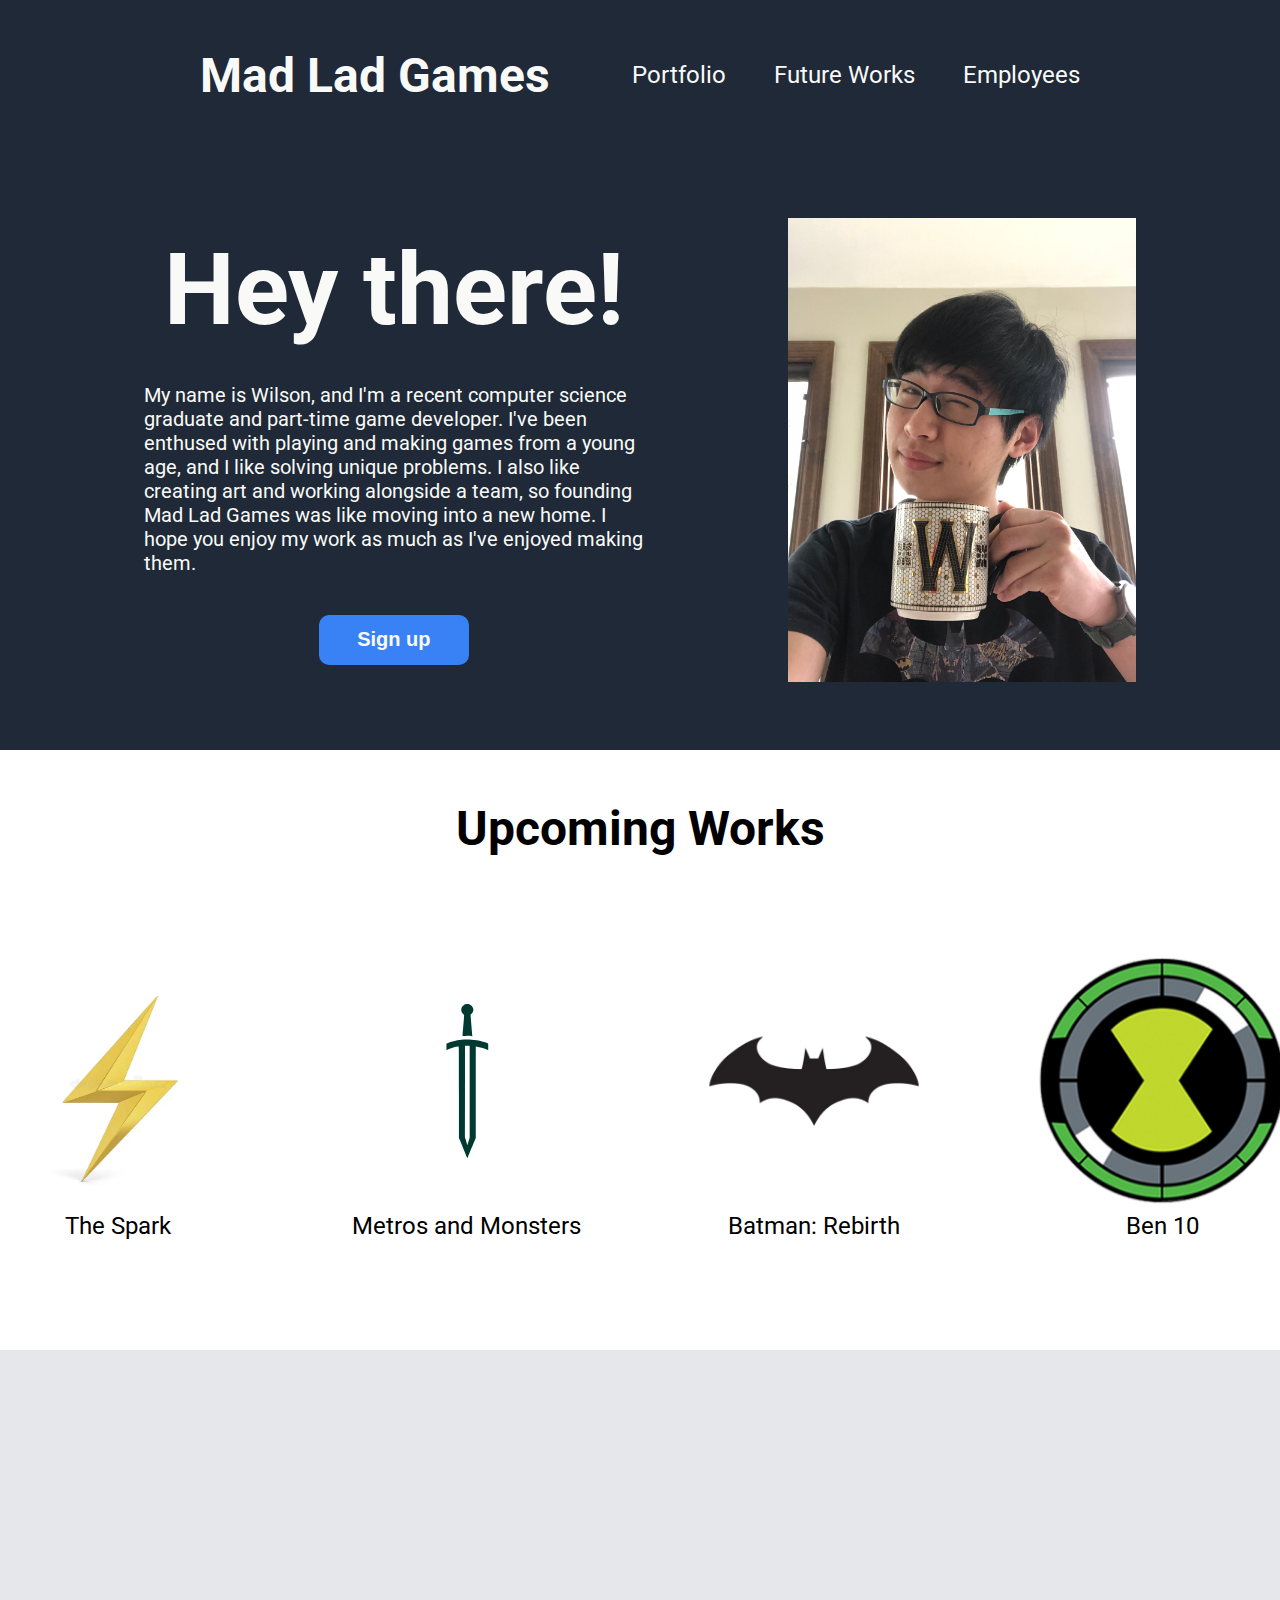
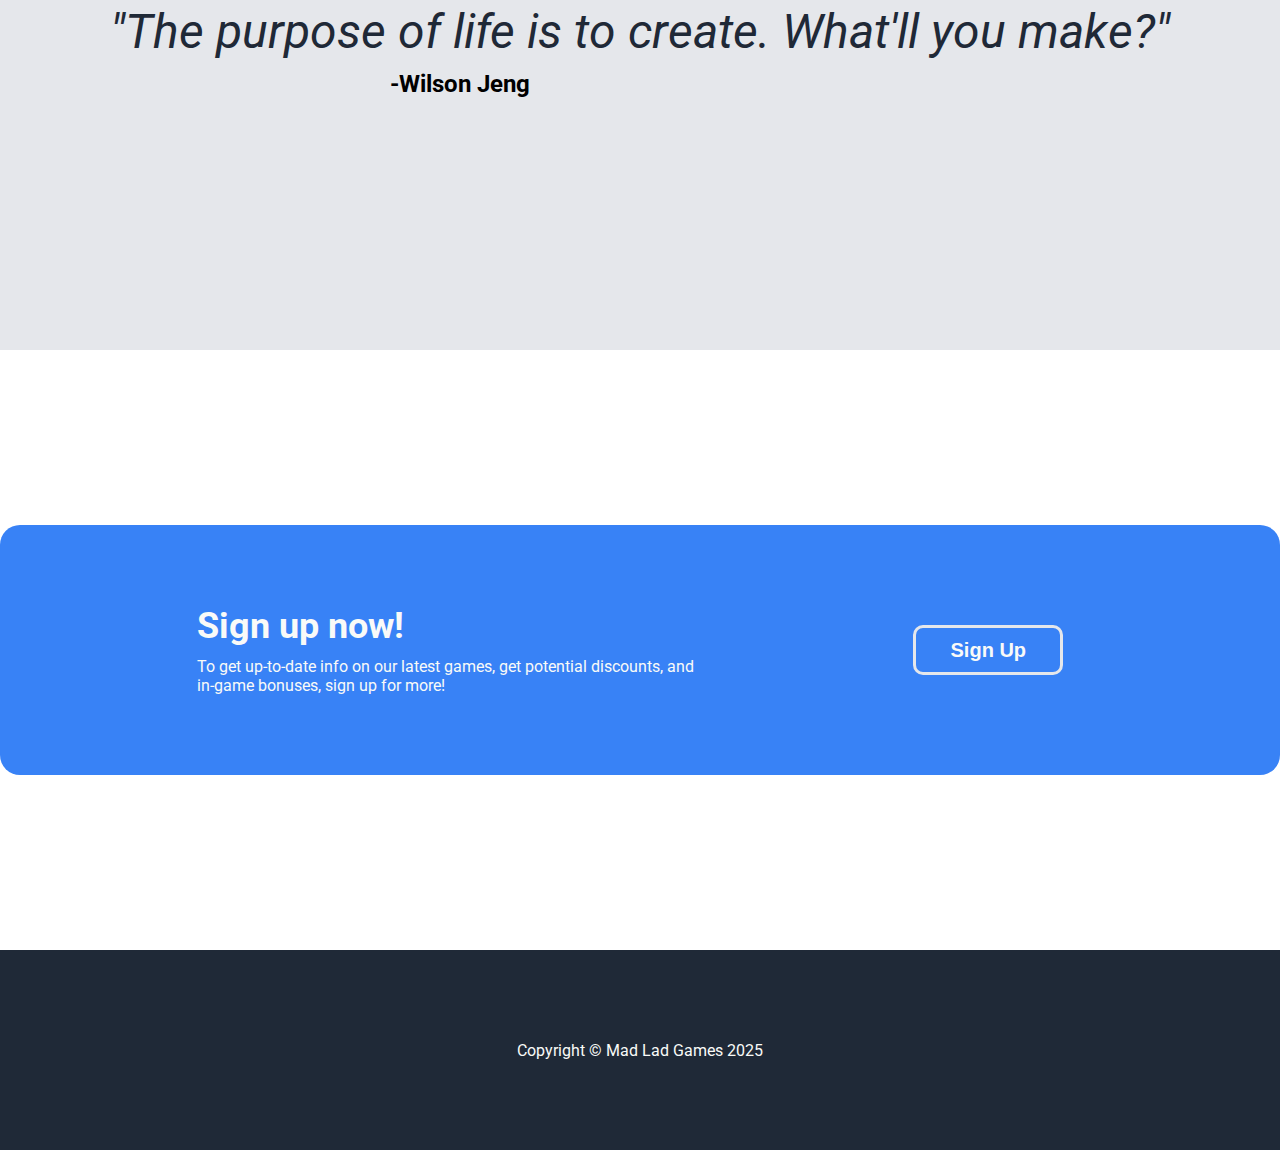
<file: index.html>
<!DOCTYPE html>
<html lang="en">
    <head>
        <meta charset="UTF-8">
        <title>Landing Page</title>
        <link rel="stylesheet" href="landing-page.css">
    </head>
    <body>
        <div class="header">
            <div class="header-logo">
                Mad Lad Games
            </div>
            <div class="links">
                <ul>
                    <li><a href="#">Portfolio</a></li>
                    <li><a href="#">Future Works</a></li>
                    <li><a href="#">Employees</a></li>
                </ul>
            </div>
        </div>
        <div class="center">
            <div class="intro">
                <div class="about-me">
                    <p class="hey-there">Hey there!</p>
                    <p class="bio">My name is Wilson, and I'm a recent computer science graduate and part-time game developer. I've been enthused with playing and making games from a young age, and I like solving unique problems. I also like creating art and working alongside a team, so founding Mad Lad Games was like moving into a new home. I hope you enjoy my work as much as I've enjoyed making them.</p>
                    <button>Sign up</button>
                </div>
                <img src="Profile.jpg" weight="348px" height="464px">
            </div>
            <div class="images">
                <div class="image-header">Upcoming Works</div>
                <ul class="image-list">
                    <li class="image-item">
                        <img src="Spark.webp" class="image">
                        <p class="caption">The Spark</p>
                    </li>
                    <li class="image-item">
                        <img src="Sword.svg" class="image">
                        <p class="caption">Metros and Monsters</p>
                    </li>
                    <li class="image-item">
                        <img src="Bat Symbol.webp" class="image">
                        <p class="caption">Batman: Rebirth</p>
                    </li>
                    <li class="image-item">
                        <img src="Omnitrix.png" class="image">
                        <p class="caption">Ben 10</p>
                    </li>
                </ul>
            </div>
            <div class="quote-block">
                <div class="quote">
                    "The purpose of life is to create. What'll you make?"
                </div>
                <div class="quotee">
                    -Wilson Jeng
                </div>
            </div>
            <div class="sign-up">
                <div class="sign-up-section">
                    <div class="topdown">
                        <div class="call-to-action">
                            Sign up now!
                        </div>
                        <div class="sign-up-message">
                            To get up-to-date info on our latest games, get potential discounts, and in-game bonuses, sign up for more!
                        </div>
                    </div>
                    <button class="sign-up-button">Sign Up</button>
                </div>
            </div>
        </div>
        <div class="footer">
            Copyright © Mad Lad Games 2025
        </div>
    </body>
</html>
</file>
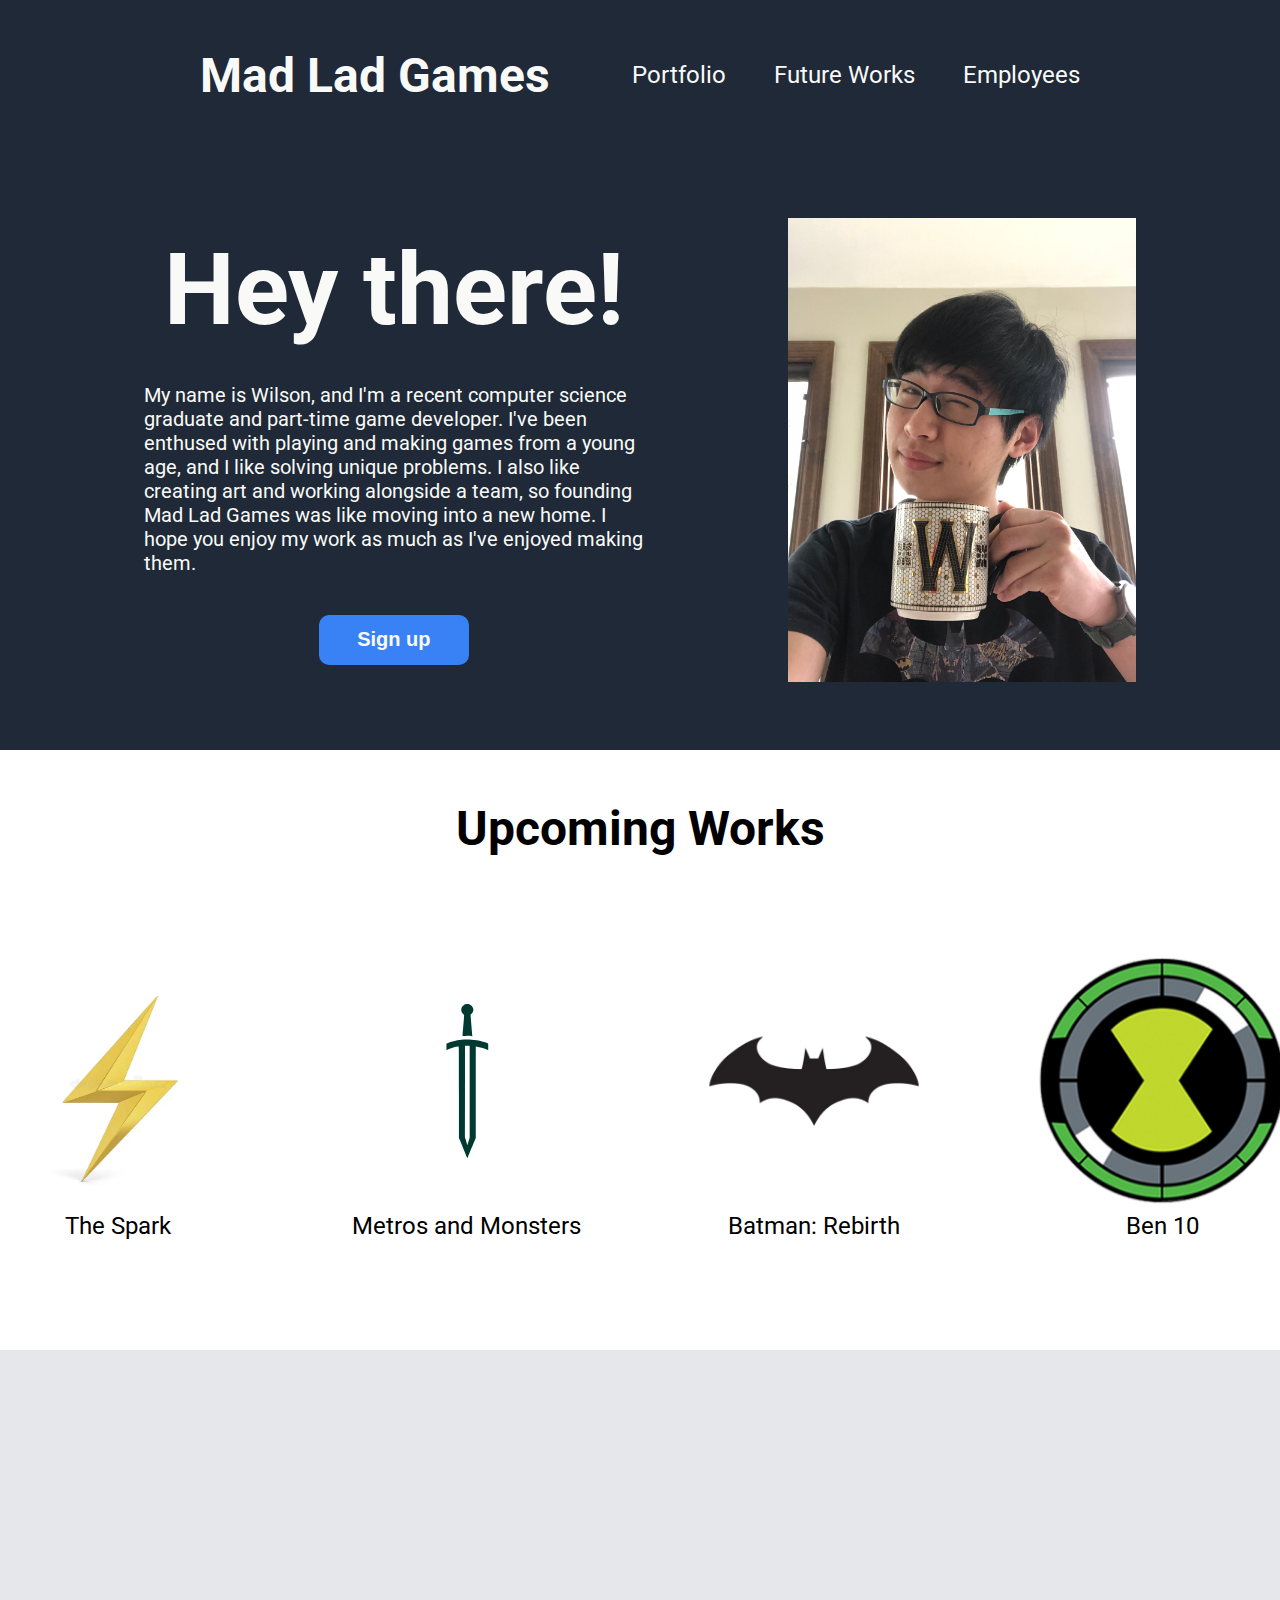
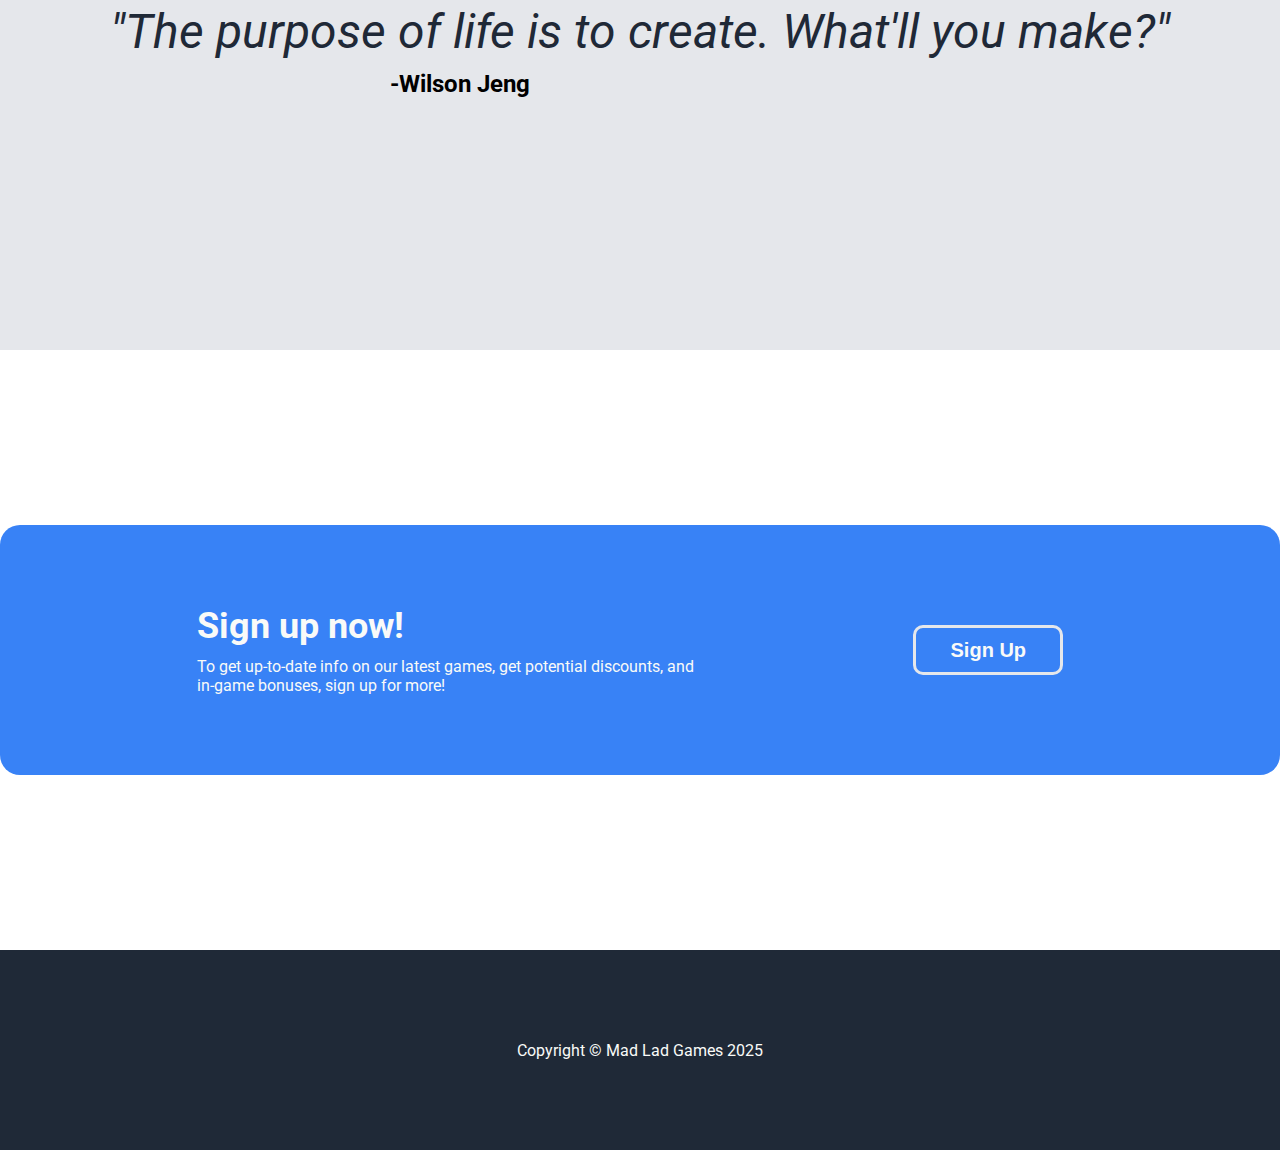
<file: landing-page.html>
<!DOCTYPE html>
<html lang="en">
    <head>
        <meta charset="UTF-8">
        <title>Landing Page</title>
        <link rel="stylesheet" href="landing-page.css">
    </head>
    <body>
        <div class="header">
            <div class="header-logo">
                Mad Lad Games
            </div>
            <div class="links">
                <ul>
                    <li><a href="#">Portfolio</a></li>
                    <li><a href="#">Future Works</a></li>
                    <li><a href="#">Employees</a></li>
                </ul>
            </div>
        </div>
        <div class="center">
            <div class="intro">
                <div class="about-me">
                    <p class="hey-there">Hey there!</p>
                    <p class="bio">My name is Wilson, and I'm a recent computer science graduate and part-time game developer. I've been enthused with playing and making games from a young age, and I like solving unique problems. I also like creating art and working alongside a team, so founding Mad Lad Games was like moving into a new home. I hope you enjoy my work as much as I've enjoyed making them.</p>
                    <button>Sign up</button>
                </div>
                <img src="Profile.jpg" weight="348px" height="464px">
            </div>
            <div class="images">
                <div class="image-header">Upcoming Works</div>
                <ul class="image-list">
                    <li class="image-item">
                        <img src="Spark.webp" class="image">
                        <p class="caption">The Spark</p>
                    </li>
                    <li class="image-item">
                        <img src="Sword.svg" class="image">
                        <p class="caption">Metros and Monsters</p>
                    </li>
                    <li class="image-item">
                        <img src="Bat Symbol.webp" class="image">
                        <p class="caption">Batman: Rebirth</p>
                    </li>
                    <li class="image-item">
                        <img src="Omnitrix.png" class="image">
                        <p class="caption">Ben 10</p>
                    </li>
                </ul>
            </div>
            <div class="quote-block">
                <div class="quote">
                    "The purpose of life is to create. What'll you make?"
                </div>
                <div class="quotee">
                    -Wilson Jeng
                </div>
            </div>
            <div class="sign-up">
                <div class="sign-up-section">
                    <div class="topdown">
                        <div class="call-to-action">
                            Sign up now!
                        </div>
                        <div class="sign-up-message">
                            To get up-to-date info on our latest games, get potential discounts, and in-game bonuses, sign up for more!
                        </div>
                    </div>
                    <button class="sign-up-button">Sign Up</button>
                </div>
            </div>
        </div>
        <div class="footer">
            Copyright © Mad Lad Games 2025
        </div>
    </body>
</html>
</file>
<file: landing-page.css>
@import url('https://fonts.googleapis.com/css2?family=Roboto:wght@100&display=swap');

body {
    font-family: 'Roboto', sans-serif;
    margin:0;
    display:flex;
    flex-direction: column;
    align-items: center;
}

.header {
    display:flex;
    flex-direction: row;
    background-color: #1F2937;
    color: #f9faf8;
    font-size: 48px;
    width:100%;
    height:150px;
    align-items: center;
    border:#1F2937;
    border-width: thick;
    justify-content: space-between;
}

.center {
    display:flex;
    /* padding-left: 0px;
    padding-right: 400px; */
    width:100%;
    align-items:stretch;    
    flex-direction: column;
    justify-content: stretch;
}

.footer {
    background-color: #1F2937;
    color: #f9faf8;
    width:100%;
    height:200px;
    display: flex;
    flex-direction: column;
    justify-content: center;
    align-items: center;
}

.header-logo {
    display:flex;
    font-size:'24px';
    color: #f9faf8;
    padding-left: 200px;
    padding-top:50px;
    padding-bottom:50px;
    font-weight:bold;
}

.links {
    display: flex;
    flex-direction: row;
}

ul {
    display:flex;
    flex-direction: row;
    padding-right: 200px;
    gap: 48px;
    list-style-type: none;
    font-size: 24px;
}

a {
    text-decoration: none;
    color: #f9faf8;
}

.intro {
    display:flex;
    width:100%;
    height:600px;
    background-color: #1F2937;
    flex-direction: row;
    justify-content: center;
    align-items: center;
    /* padding-left: 200px;
    padding-right: 200px; */
    justify-content: space-evenly;
}


.about-me {
    display:flex;
    flex-direction: column;
    align-items: center;
}

.hey-there {
    font-size: 100px;
    color: #F9FAF8;
    font-weight:bold;
    margin:15px;
    text-align: center;
}

.bio {
    display:flex;
    font-size: 20px;
    color: #F9FAF8;
    flex-wrap: wrap;
    max-width: 500px;
    flex-direction: row;
    justify-content: space-between;
    align-items: center;
}

button {
    background-color: #3882f6;
    width: 200px;
    border-radius: 10px;
    width: 150px;
    height: 50px;
    color: #F9FAF8;
    font-size: 20px;
    font-weight: bold;
    margin: 20px;
    border: none;
}

button:active {
    background-color: #91b8f7;
}

.images {
    display:flex;
    width:100%;
    height:600px;
    flex-direction: column;
}

.image-header {
    display:flex;
    justify-content: center;
    font-size: 48px;
    font-weight: bold;
    margin:50px;
}

.image-list {
    display:flex;
    justify-content: center;
    align-items: center;
    padding:0;
}

.image-item {
    margin: 25px;
}

.image {
    width: 250px;
    height: 250px;
    border:#3882f6;
    border-radius: 5px;
}

.caption {
    text-align: center;
    margin:0;
}

.quote-block {
    display:flex;
    background-color: #E5E7EB;
    width:100%;
    height:600px;
    flex-direction: column;
    justify-content: center;
    align-items: center;
}

.quote {
    /* padding-left: 100px;
    padding-right: 100px; */
    flex-wrap: wrap;
    font-size:48px;
    color:#1F2937;
    font-weight:900px;
    font-style:italic;
    margin-bottom: 10px;
    justify-self: center;
    align-self: center;
}

.quotee {
    display: flex;
    font-size: 24px;
    align-self: flex-end;
    padding-right: 750px;
    font-weight: bolder;
}

.sign-up {
    display: flex;
    width:100%;
    height:600px;
    justify-content: center;
    align-items: center;
}

.sign-up-section {
    display:flex;
    flex-direction: row;
    background-color: #3882f6;
    width: 1500px;
    height: 250px;
    border-radius: 20px;
    justify-content:space-evenly;
    align-items: center;
}

.top-down {
    display:flex;
    flex-direction: column;
}

.call-to-action {
    color:#F9FAF8;
    font-weight:bold;
    font-size: 36px;
}

.sign-up-message {
    color: #F9FAF8;
    max-width: 500px;
    margin-top:10px;
}

.sign-up-button {
    width: 150px;
    height: 50px;
    border-radius:10px;
    background-color: #3882f6;
    border-color: #E5E7EB;
    border-style: solid;
}
</file>
